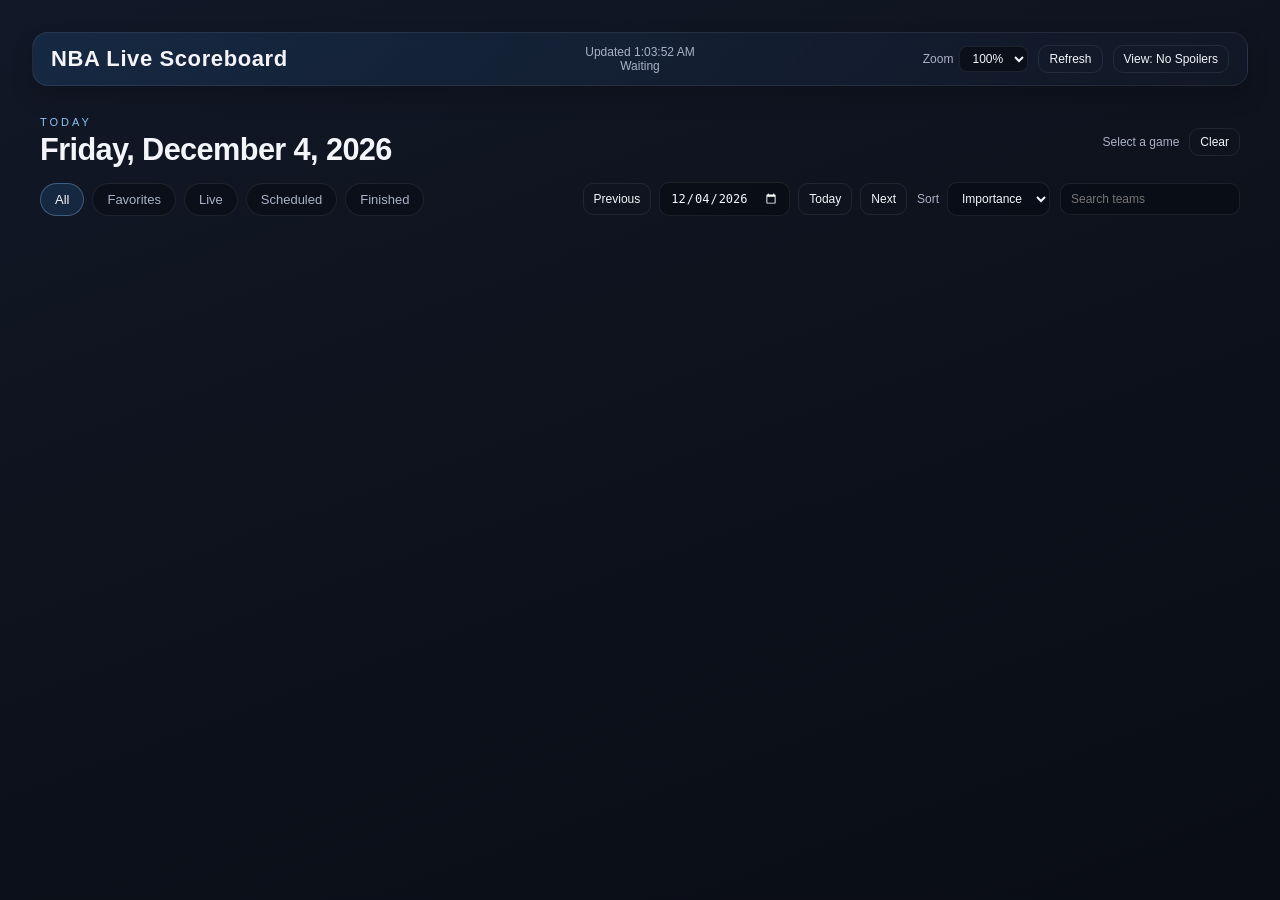
<file: rust-app/ui/index.html>
<!doctype html>
<html lang="en">
  <head>
    <meta charset="UTF-8" />
    <meta name="viewport" content="width=device-width, initial-scale=1.0" />
    <title>NBA Live Scoreboard</title>
    <link rel="stylesheet" href="styles.css" />
  </head>
  <body>
    <div class="noise"></div>
    <header class="hero">
      <div class="hero__title">
        <h1>NBA Live Scoreboard</h1>
      </div>
      <div class="hero__meta">
        <p id="updated">Updated --</p>
        <p id="status">Waiting for tipoff</p>
      </div>
      <div class="hero__controls">
        <label class="zoom-control">
          Zoom
          <select id="zoom-select">
            <option value="0.8">80%</option>
            <option value="0.9">90%</option>
            <option value="1">100%</option>
            <option value="1.1">110%</option>
            <option value="1.2">120%</option>
          </select>
        </label>
        <button class="hero__toggle" id="refresh-now" type="button">Refresh</button>
        <button class="hero__toggle" id="scoreboard-toggle" type="button">View: No Spoilers</button>
      </div>
    </header>

    <main class="layout" id="app">
      <section class="game-list" id="list-view">
        <div class="game-list__header">
          <div>
            <p class="game-list__eyebrow" id="game-list-date-label">Today</p>
            <h2 id="game-list-date-heading">Pick a game</h2>
          </div>
          <div class="game-list__meta">
            <span id="selected-game">Select a game</span>
            <button id="clear-selection" type="button">Clear</button>
          </div>
        </div>
        <div class="game-list__controls">
          <div class="game-list__filters" id="game-filters">
            <button class="game-filter is-active" data-filter="all" type="button">All</button>
            <button class="game-filter" data-filter="favorites" type="button">Favorites</button>
            <button class="game-filter" data-filter="live" type="button">Live</button>
            <button class="game-filter" data-filter="scheduled" type="button">Scheduled</button>
            <button class="game-filter" data-filter="finished" type="button">Finished</button>
          </div>
          <div class="game-list__tools">
            <div class="game-list__date-nav">
              <button id="scoreboard-date-prev" type="button" aria-label="Previous day">Previous</button>
              <label class="game-list__date-picker">
                <span class="sr-only">Scoreboard date</span>
                <input id="scoreboard-date" type="date" />
              </label>
              <button id="scoreboard-date-today" type="button">Today</button>
              <button id="scoreboard-date-next" type="button" aria-label="Next day">Next</button>
            </div>
            <label class="game-list__sort">
              Sort
              <select id="game-sort">
                <option value="importance">Importance</option>
                <option value="tipoff">Tipoff</option>
              </select>
            </label>
            <label class="game-list__search">
              <span class="sr-only">Search teams</span>
              <input id="game-search" type="search" placeholder="Search teams" autocomplete="off" />
            </label>
          </div>
        </div>
        <div class="game-list__error" id="game-list-error" role="alert" hidden></div>
        <div class="game-list__body" id="games"></div>
      </section>
      <section class="game-view" id="game-view" hidden>
        <div class="game-view__header">
        <div class="game-view__actions">
          <button id="back-to-list" type="button">Back to games</button>
          <button id="table-toggle" type="button">Stats: Expanded</button>
          <button id="stat-flash-toggle" type="button">Stat Flash: On</button>
        </div>
          <div class="game-view__meta">
            <span id="selected-game-view">Select a game</span>
          </div>
        </div>
        <section class="data-banner" id="data-banner" hidden></section>
        <section class="scoreboard" id="scoreboard">
          <div class="scoreboard__teams">
            <div class="team-card" id="away-card"></div>
            <div class="scoreboard__center" id="game-center"></div>
            <div class="team-card" id="home-card"></div>
          </div>
          <div class="scoreboard__details">
            <div id="game-details"></div>
            <button id="periods-toggle" type="button">Quarters: Show</button>
          </div>
          <div class="periods is-collapsed" id="periods"></div>
        </section>

        <section class="lineups" id="lineups">
          <div class="lineups__column">
            <h3 id="away-lineup-title"></h3>
            <div id="away-lineup"></div>
          </div>
          <div class="lineups__column">
            <h3 id="home-lineup-title"></h3>
            <div id="home-lineup"></div>
          </div>
        </section>

        <section class="tables">
          <div class="table-card">
            <div class="table-card__header" id="away-header"></div>
            <div class="table-card__body" id="away-table"></div>
          </div>
          <div class="table-card">
            <div class="table-card__header" id="home-header"></div>
            <div class="table-card__body" id="home-table"></div>
          </div>
        </section>

        <section class="last-play" id="last-play" hidden></section>

        <section class="comparison is-collapsed" id="comparison">
          <div class="comparison__head">
            <h3>Team Comparison</h3>
            <button id="comparison-toggle" type="button">Comparison: Show</button>
          </div>
          <div class="comparison__body" id="comparison-body"></div>
        </section>

        <section class="fallback" id="fallback"></section>
      </section>
    </main>

    <script type="module" src="app.js"></script>
  </body>
</html>
</file>
<file: rust-app/ui/styles.css>
:root {
  color-scheme: dark;
  --bg: #0d111b;
  --bg-alt: #121826;
  --panel: rgba(18, 24, 38, 0.92);
  --panel-strong: rgba(24, 30, 46, 0.96);
  --accent: #2e7ac7;
  --accent-soft: #8ec3f0;
  --text: #f3f5fb;
  --text-muted: #a9b2c7;
  --line: rgba(255, 255, 255, 0.08);
  --gold: #e6c368;
  font-family: "Manrope", "Segoe UI", sans-serif;
}

* {
  box-sizing: border-box;
  margin: 0;
  padding: 0;
}

.sr-only {
  position: absolute;
  width: 1px;
  height: 1px;
  padding: 0;
  margin: -1px;
  overflow: hidden;
  clip: rect(0, 0, 0, 0);
  white-space: nowrap;
  border: 0;
}

[hidden] {
  display: none !important;
}

body {
  background: radial-gradient(circle at top left, var(--matchup-a, transparent), transparent 55%),
    radial-gradient(circle at bottom right, var(--matchup-b, transparent), transparent 55%),
    linear-gradient(160deg, #121827 0%, #0d111b 55%, #0a0d16 100%);
  color: var(--text);
  min-height: 100vh;
  padding: 32px 32px 4px;
  position: relative;
  overflow-x: hidden;
}

@keyframes fadeUp {
  from {
    opacity: 0;
    transform: translateY(6px);
  }
  to {
    opacity: 1;
    transform: translateY(0);
  }
}

.noise {
  position: fixed;
  inset: 0;
  pointer-events: none;
  background-image: radial-gradient(rgba(255, 255, 255, 0.03) 1px, transparent 1px);
  background-size: 6px 6px;
  opacity: 0.12;
  mix-blend-mode: soft-light;
}

.hero {
  display: grid;
  grid-template-columns: 1fr auto 1fr;
  align-items: center;
  margin-bottom: 18px;
  padding: 12px 18px;
  border: 1px solid var(--line);
  background: linear-gradient(
    130deg,
    var(--matchup-a, rgba(46, 122, 199, 0.18)),
    var(--matchup-b, rgba(18, 24, 38, 0.96))
  );
  border-radius: 16px;
  box-shadow: 0 12px 22px rgba(0, 0, 0, 0.18);
  animation: fadeUp 0.45s ease-out;
}

.hero__toggle {
  background: transparent;
  border: 1px solid var(--line);
  color: var(--text);
  padding: 6px 10px;
  border-radius: 10px;
  font-size: 12px;
  cursor: pointer;
}

.hero__toggle:hover {
  border-color: rgba(255, 255, 255, 0.25);
}

.hero__toggle:disabled {
  opacity: 0.5;
  cursor: not-allowed;
}

.hero__controls {
  display: flex;
  align-items: center;
  gap: 10px;
  justify-self: end;
  flex-wrap: wrap;
}

.zoom-control {
  display: flex;
  align-items: center;
  gap: 6px;
  font-size: 12px;
  color: var(--text-muted);
}

.zoom-control select {
  background: rgba(8, 12, 20, 0.7);
  border: 1px solid var(--line);
  color: var(--text);
  padding: 4px 8px;
  border-radius: 8px;
  font-size: 12px;
  outline: none;
}


.scoreboard.is-collapsed {
  padding: 8px 14px;
  border-color: var(--line);
  border-left: 2px solid var(--away-color, var(--accent));
  border-right: 2px solid var(--home-color, var(--accent));
}

.scoreboard.is-collapsed .scoreboard__teams {
  grid-template-columns: minmax(0, 1fr) 120px minmax(0, 1fr);
  gap: 12px;
}

.scoreboard.is-collapsed .team-card {
  display: grid;
  grid-template-columns: minmax(0, 1fr) auto;
  grid-template-areas: "header score" "header record";
  align-items: center;
  column-gap: 16px;
  padding: 4px 8px;
  border: 0;
  background: transparent;
  box-shadow: none;
}

.scoreboard.is-collapsed #home-card {
  grid-template-columns: auto minmax(0, 1fr);
  grid-template-areas: "score header" "record header";
}

.scoreboard.is-collapsed .team-header { grid-area: header; }
.scoreboard.is-collapsed .team-score { grid-area: score; }
.scoreboard.is-collapsed .team-record { grid-area: record; }
.scoreboard.is-collapsed #away-card .team-header { justify-content: flex-start; }
.scoreboard.is-collapsed #away-card .team-logo-wrap { order: -1; }
.scoreboard.is-collapsed #home-card .team-header { justify-content: flex-end; }
.scoreboard.is-collapsed #home-card .team-logo-wrap { order: 1; }
.scoreboard.is-collapsed #away-card .team-header { text-align: left; }
.scoreboard.is-collapsed #home-card .team-header { text-align: right; }

.scoreboard.is-collapsed .team-name {
  font-size: 12px;
}

.scoreboard.is-collapsed .team-title {
  font-size: 17px;
  font-weight: 700;
}

.scoreboard.is-collapsed .team-score {
  font-size: 40px;
  line-height: 1;
  margin: 0;
}

.scoreboard.is-collapsed .team-record {
  font-size: 10px;
}

.scoreboard.is-collapsed .scoreboard__center {
  min-width: 0;
}

.scoreboard.is-collapsed .game-status {
  font-size: 11px;
}

.scoreboard.is-collapsed .game-clock {
  font-size: 19px;
  margin: 2px 0;
}

.scoreboard.is-collapsed .game-period {
  font-size: 11px;
}

.scoreboard.is-collapsed .team-logo-wrap,
.scoreboard.is-collapsed .team-logo {
  width: 56px;
  height: 56px;
}

.scoreboard.is-collapsed .scoreboard__details,
.scoreboard.is-collapsed .periods {
  display: none;
}

.scoreboard.is-hidden {
  display: none;
}

.scoreboard.is-hidden ~ .tables .stats-table tfoot td:nth-child(3) {
  visibility: hidden;
}


.hero__title {
  display: flex;
  align-items: center;
  gap: 16px;
  justify-self: start;
}

.hero__badge {
  font-size: 18px;
  letter-spacing: 2px;
  font-weight: 600;
  color: #111;
  background: var(--accent);
  padding: 8px 12px;
  border-radius: 10px;
  text-transform: uppercase;
  box-shadow: 0 6px 14px rgba(0, 0, 0, 0.2);
}

.hero__eyebrow {
  font-size: 12px;
  letter-spacing: 3px;
  text-transform: uppercase;
  color: var(--accent-soft);
}

.hero h1 {
  font-size: 22px;
  letter-spacing: 0.6px;
}

.hero__meta {
  text-align: center;
  font-size: 12px;
  color: var(--text-muted);
  justify-self: center;
  display: flex;
  flex-direction: column;
  align-items: center;
}

.layout {
  display: grid;
  gap: 18px;
}

.game-view {
  display: grid;
  gap: 16px;
}

.data-banner {
  border-radius: 16px;
  border: 1px solid transparent;
  padding: 12px 14px;
  display: grid;
  gap: 4px;
  background: rgba(18, 24, 38, 0.86);
}

.data-banner--stale {
  border-color: rgba(230, 195, 104, 0.35);
  background: linear-gradient(180deg, rgba(230, 195, 104, 0.12), rgba(18, 24, 38, 0.92));
}

.data-banner--partial,
.data-banner--pending {
  border-color: rgba(142, 195, 240, 0.35);
  background: linear-gradient(180deg, rgba(46, 122, 199, 0.14), rgba(18, 24, 38, 0.92));
}

.data-banner__title {
  font-size: 12px;
  font-weight: 700;
  letter-spacing: 1px;
  text-transform: uppercase;
}

.data-banner__message {
  font-size: 13px;
  color: var(--text);
}

.data-banner__meta {
  font-size: 11px;
  color: var(--text-muted);
}

.game-view__header {
  display: flex;
  justify-content: space-between;
  align-items: center;
  gap: 12px;
}

.game-view__actions {
  display: flex;
  align-items: center;
  gap: 8px;
}

#back-to-list {
  background: transparent;
  border: 1px solid var(--line);
  color: var(--text);
  padding: 6px 10px;
  border-radius: 10px;
  font-size: 12px;
  cursor: pointer;
}

#table-toggle,
#stat-flash-toggle,
#notifications-toggle {
  background: transparent;
  border: 1px solid var(--line);
  color: var(--text);
  padding: 6px 10px;
  border-radius: 10px;
  font-size: 12px;
  cursor: pointer;
}

#table-toggle:hover,
#stat-flash-toggle:hover,
#notifications-toggle:hover,
#back-to-list:hover {
  border-color: rgba(255, 255, 255, 0.25);
}

#back-to-list:disabled {
  opacity: 0.5;
  cursor: not-allowed;
}

.game-view__meta {
  font-size: 12px;
  color: var(--text-muted);
}

.game-list {
  padding: 12px 8px;
  animation: fadeUp 0.5s ease-out;
}

.game-list__header {
  display: flex;
  justify-content: space-between;
  align-items: center;
  gap: 16px;
  margin-bottom: 14px;
}

.game-list__eyebrow {
  font-size: 11px;
  letter-spacing: 3px;
  text-transform: uppercase;
  color: var(--accent-soft);
}

.game-list__header h2 {
  font-size: clamp(24px, 2.4vw, 34px);
  letter-spacing: -0.02em;
  margin-top: 4px;
}

.game-list__meta {
  display: flex;
  align-items: center;
  gap: 10px;
  font-size: 12px;
  color: var(--text-muted);
}

.game-list__controls {
  display: flex;
  justify-content: space-between;
  align-items: center;
  gap: 14px;
  margin-bottom: 16px;
  flex-wrap: wrap;
}

.game-list__filters {
  display: flex;
  align-items: center;
  gap: 8px;
  flex-wrap: wrap;
}

.game-filter {
  background: rgba(8, 12, 20, 0.55);
  border: 1px solid var(--line);
  color: var(--text-muted);
  padding: 8px 14px;
  border-radius: 999px;
  font-size: 13px;
  cursor: pointer;
  transition: border-color 0.2s ease, color 0.2s ease, background 0.2s ease;
}

.game-filter:hover,
.game-filter.is-active {
  border-color: rgba(142, 195, 240, 0.35);
  color: var(--text);
}

.game-filter.is-active {
  background: rgba(46, 122, 199, 0.18);
}

.game-list__tools {
  display: flex;
  align-items: center;
  gap: 10px;
  flex-wrap: wrap;
}

.game-list__date-nav {
  display: flex;
  align-items: center;
  gap: 8px;
  flex-wrap: wrap;
}

.game-list__date-picker {
  display: flex;
  align-items: center;
}

.game-list__sort,
.game-list__search {
  display: flex;
  align-items: center;
  gap: 8px;
  font-size: 12px;
  color: var(--text-muted);
}

.game-list__date-picker input,
.game-list__sort select,
.game-list__search input {
  background: rgba(8, 12, 20, 0.7);
  border: 1px solid var(--line);
  color: var(--text);
  padding: 8px 10px;
  border-radius: 10px;
  font-size: 12px;
  outline: none;
}

.game-list__search input {
  min-width: 180px;
}

.game-list__date-nav button {
  background: transparent;
  border: 1px solid var(--line);
  color: var(--text);
  padding: 8px 10px;
  border-radius: 10px;
  font-size: 12px;
  cursor: pointer;
}

.game-list__date-nav button:hover {
  border-color: rgba(255, 255, 255, 0.25);
}

#clear-selection {
  background: transparent;
  border: 1px solid var(--line);
  color: var(--text);
  padding: 6px 10px;
  border-radius: 10px;
  font-size: 12px;
  cursor: pointer;
}

#clear-selection:disabled {
  opacity: 0.4;
  cursor: not-allowed;
}

.game-list__body {
  display: grid;
  gap: 24px;
}

.game-list__group {
  display: grid;
  gap: 10px;
}

.game-list__section-head {
  display: flex;
  justify-content: space-between;
  align-items: baseline;
  gap: 12px;
}

.game-list__section {
  font-size: 11px;
  text-transform: uppercase;
  letter-spacing: 2px;
  color: var(--text-muted);
}

.game-list__count {
  font-size: 12px;
  color: var(--text-muted);
}

.game-list__section-grid {
  display: grid;
  grid-template-columns: minmax(0, 1fr);
  gap: 0;
  border: 1px solid var(--line);
  border-radius: 10px;
  overflow: hidden;
}
.game-item {
  display: grid;
  grid-template-columns: 34px minmax(0, 1fr) 34px;
  align-items: center;
  background: rgba(18, 27, 42, 0.78);
  border-bottom: 1px solid var(--line);
  padding: 0 12px;
  color: inherit;
}

.game-item:last-child { border-bottom: 0; }

.game-item--favorite {
  background: rgba(46, 122, 199, 0.09);
}

.game-item:hover {
  background: rgba(46, 122, 199, 0.15);
}

.game-item.is-selected {
  border-color: var(--accent);
  box-shadow: 0 0 0 1px rgba(46, 122, 199, 0.4);
}

.game-item__select {
  border: 0;
  background: transparent;
  color: inherit;
  cursor: pointer;
  display: grid;
  grid-template-columns: minmax(0, 1fr) 64px 120px 64px minmax(0, 1fr);
  align-items: center;
  gap: 12px;
  min-height: 68px;
  width: 100%;
  text-align: left;
  font: inherit;
}

.game-item__team {
  display: flex;
  align-items: center;
  gap: 12px;
  min-width: 0;
  font-size: 16px;
  font-weight: 700;
}

.game-item__team--home {
  justify-content: flex-end;
  text-align: right;
}

.game-item__team--home .logo-badge { order: 1; }

.game-item__team-name {
  overflow-wrap: anywhere;
}

.game-item__score {
  font-size: 24px;
  font-weight: 700;
  color: var(--text);
  min-width: 20px;
  text-align: center;
}

.status-live {
  color: #e05555;
  font-size: 12px;
  vertical-align: baseline;
}

.logo-badge {
  display: inline-flex;
  align-items: center;
  justify-content: center;
  width: 22px;
  height: 22px;
  margin-right: 6px;
  border-radius: 0;
  background: transparent;
  color: var(--text-muted);
  font-size: 10px;
  font-weight: 700;
  text-transform: uppercase;
}

.logo-badge img {
  width: 20px;
  height: 20px;
  object-fit: contain;
}

.game-item .logo-badge {
  width: 40px;
  height: 40px;
  flex: 0 0 40px;
  margin: 0;
}

.game-item .logo-badge img {
  width: 38px;
  height: 38px;
}

.game-item .team-fav {
  width: 30px;
  height: 36px;
}

button:focus-visible,
select:focus-visible,
input:focus-visible {
  outline: 2px solid var(--accent-soft);
  outline-offset: 2px;
}

.team-fav {
  background: transparent;
  border: none;
  color: var(--text-muted);
  padding: 0;
  border-radius: 999px;
  width: 18px;
  height: 18px;
  line-height: 1;
  cursor: pointer;
  transition: transform 0.15s ease, color 0.15s ease;
  display: inline-flex;
  align-items: center;
  justify-content: center;
  margin: 0;
}

.team-fav:disabled {
  opacity: 0.4;
  cursor: not-allowed;
}

.team-fav.is-active {
  color: #e05555;
  text-shadow: 0 0 6px rgba(224, 85, 85, 0.4);
}

.team-fav:not(:disabled):hover {
  transform: scale(1.12);
}

.team-fav svg {
  width: 14px;
  height: 14px;
}

.team-fav svg path {
  fill: transparent;
  stroke: currentColor;
  stroke-width: 1.6;
}

.team-fav.is-active svg path {
  fill: currentColor;
}

.game-item__meta {
  display: flex;
  flex-direction: column;
  align-items: center;
  justify-content: center;
  gap: 3px;
  min-width: 0;
  text-align: center;
  line-height: 1.25;
}

.game-item__meta-status,
.game-item__meta-detail {
  color: var(--text-muted);
  font-size: 11px;
}

.game-item__meta-status {
  font-weight: 600;
}

.game-item__meta--live .game-item__meta-status {
  color: #ff8991;
  letter-spacing: 0.06em;
  text-transform: uppercase;
}

.game-item__meta-time {
  color: var(--text);
  font-size: 13px;
  font-weight: 700;
  font-variant-numeric: tabular-nums;
}

.game-list__error {
  margin-bottom: 16px;
  padding: 12px 14px;
  border: 1px solid rgba(224, 85, 85, 0.45);
  border-radius: 10px;
  background: rgba(224, 85, 85, 0.1);
  color: #ffd9d9;
}

.game-list__empty {
  font-size: 12px;
  color: var(--text-muted);
  padding: 12px;
}

.scoreboard {
  border-radius: 20px;
  background: var(--panel);
  padding: 16px;
  border: 1px solid var(--line);
  box-shadow: 0 12px 20px rgba(0, 0, 0, 0.2);
  animation: fadeUp 0.55s ease-out 0.1s both;
}

.scoreboard__teams {
  display: grid;
  grid-template-columns: 1fr 110px 1fr;
  gap: 12px;
  align-items: center;
}

.team-card {
  padding: 12px;
  border-radius: 14px;
  background: var(--panel-strong);
  border: 1px solid var(--team-color-soft, transparent);
  box-shadow: inset 0 0 0 1px var(--team-color-soft, transparent);
  min-width: 0;
}

.team-header {
  display: flex;
  align-items: center;
  justify-content: space-between;
  gap: 10px;
}

.team-logo-wrap {
  position: relative;
  width: 38px;
  height: 38px;
}

.team-logo {
  width: 38px;
  height: 38px;
  object-fit: contain;
  filter: drop-shadow(0 4px 10px rgba(0, 0, 0, 0.35));
  opacity: 0;
  transition: opacity 0.2s ease;
}

.team-logo.is-hidden {
  opacity: 0;
}

.team-logo-wrap.is-loaded .team-logo {
  opacity: 1;
}

.team-logo-wrap.is-loaded .team-logo-fallback {
  opacity: 0;
}

.team-logo-fallback {
  position: absolute;
  inset: 0;
  display: grid;
  place-items: center;
  border-radius: 50%;
  background: var(--team-color-soft, rgba(255, 255, 255, 0.1));
  color: var(--team-color, var(--text));
  font-size: 11px;
  font-weight: 700;
  letter-spacing: 1px;
  text-transform: uppercase;
}

#away-card {
  text-align: right;
}

#away-card .team-header {
  justify-content: flex-end;
}

#home-card {
  text-align: left;
}

#home-card .team-header {
  justify-content: flex-start;
}

#home-card .team-logo-wrap {
  order: -1;
}

#away-card .team-score {
  transform-origin: right center;
}

#home-card .team-score {
  transform-origin: left center;
}

.team-name {
  font-size: 14px;
  color: var(--text-muted);
}

.team-title {
  font-size: 18px;
  margin-top: 4px;
}

.team-score {
  display: inline-block;
  font-size: 30px;
  font-weight: 700;
  margin-top: 4px;
  color: #ffffff;
  text-shadow: none;
  transform-origin: center;
}

.team-record {
  font-size: 12px;
  color: var(--text-muted);
}

.scoreboard__center {
  text-align: center;
  min-width: 110px;
}

.game-status {
  font-size: 12px;
  text-transform: uppercase;
  letter-spacing: 1px;
  color: var(--gold);
}

.game-clock {
  font-size: 20px;
  margin: 6px 0;
}

.game-period {
  font-size: 11px;
  color: var(--text-muted);
}

.game-phase {
  font-size: 11px;
  color: var(--accent-soft);
  margin-top: 4px;
  text-transform: uppercase;
  letter-spacing: 1px;
}

.scoreboard__details {
  display: flex;
  justify-content: space-between;
  margin-top: 8px;
  font-size: 12px;
  color: var(--text-muted);
  flex-wrap: wrap;
  gap: 8px 16px;
  align-items: center;
}

.scoreboard__details button {
  background: transparent;
  border: 1px solid var(--line);
  color: var(--text);
  padding: 4px 10px;
  border-radius: 10px;
  font-size: 11px;
  cursor: pointer;
}

.scoreboard__details button:disabled {
  opacity: 0.4;
  cursor: not-allowed;
}

.periods {
  margin-top: 6px;
  padding-top: 6px;
  border-top: 1px solid var(--line);
}

.periods.is-collapsed {
  display: none;
}

.periods table {
  width: 100%;
  border-collapse: collapse;
  font-size: 11px;
}

.periods th,
.periods td {
  padding: 6px 8px;
  text-align: center;
  color: var(--text-muted);
}

.periods th:first-child,
.periods td:first-child {
  text-align: left;
}

.periods thead th {
  font-weight: 600;
  color: var(--text);
}

.last-play {
  background: var(--panel);
  border: 1px solid var(--line);
  border-radius: 12px;
  padding: 12px;
  position: relative;
  display: grid;
  gap: 10px;
  animation: fadeUp 0.55s ease-out 0.2s both;
}

.last-play__head {
  display: flex;
  align-items: flex-start;
  justify-content: space-between;
  gap: 12px;
  flex-wrap: wrap;
  padding-bottom: 10px;
  border-bottom: 1px solid rgba(255, 255, 255, 0.06);
}

.last-play__title {
  font-size: 16px;
  color: var(--text);
  font-weight: 700;
}

.last-play__meta {
  display: flex;
  align-items: center;
  flex-wrap: wrap;
  gap: 6px;
}

.last-play__chip {
  display: inline-flex;
  align-items: center;
  min-height: 22px;
  padding: 3px 8px;
  border-radius: 999px;
  border: 1px solid var(--line);
  background: rgba(255, 255, 255, 0.03);
  color: var(--text-muted);
  font-size: 10px;
  letter-spacing: 0.35px;
  text-transform: uppercase;
}

.last-play__chip--team {
  color: var(--gold);
  border-color: rgba(230, 195, 104, 0.2);
  background: rgba(230, 195, 104, 0.08);
}

.last-play__chip--stale {
  color: #ffe8ad;
  border-color: rgba(230, 195, 104, 0.3);
  background: rgba(230, 195, 104, 0.1);
}

.last-play__chip--score {
  gap: 6px;
  color: var(--accent-soft);
  border-color: rgba(142, 195, 240, 0.26);
  background: rgba(142, 195, 240, 0.08);
}

.last-play__score-side {
  display: inline-flex;
  align-items: center;
  gap: 4px;
}

.last-play__score-separator {
  display: inline-flex;
  align-items: center;
}

.last-play__score-label,
.last-play__score-value {
  display: inline-flex;
  align-items: center;
}

.last-play__description {
  font-size: 14px;
  line-height: 1.5;
  color: var(--text);
  font-weight: 600;
  text-wrap: pretty;
  flex: 1 1 280px;
  min-width: 0;
}

.last-play__list {
  display: grid;
  gap: 0;
  max-height: 500px;
  overflow-y: auto;
  padding-right: 4px;
  scrollbar-width: thin;
  scrollbar-color: transparent transparent;
}

.last-play__list:hover,
.last-play__list:focus-within {
  scrollbar-color: rgba(142, 195, 240, 0.3) transparent;
}

.last-play__back-to-top {
  position: absolute;
  top: 8px;
  right: 14px;
  z-index: 2;
  display: inline-flex;
  align-items: center;
  gap: 6px;
  min-height: 30px;
  padding: 5px 12px;
  border-radius: 999px;
  border: 1px solid rgba(142, 195, 240, 0.22);
  background: rgba(142, 195, 240, 0.08);
  color: var(--accent-soft);
  font-size: 11px;
  font-weight: 600;
  letter-spacing: 0.4px;
  text-transform: uppercase;
  cursor: pointer;
}

.last-play__back-to-top:hover {
  background: rgba(142, 195, 240, 0.14);
}

.last-play__item {
  display: flex;
  flex-wrap: wrap;
  gap: 10px;
  align-items: center;
  padding: 8px 10px;
  border-bottom: 1px solid var(--line);
}

.last-play__time {
  font-size: 12px;
  line-height: 1.35;
  color: var(--text-muted);
  letter-spacing: 0.8px;
  text-transform: uppercase;
  font-weight: 700;
  flex: 0 0 auto;
}

.last-play__item-meta {
  display: inline-flex;
  flex-wrap: wrap;
  gap: 6px;
  align-items: center;
}

.last-play__note {
  font-size: 11px;
  color: var(--text-muted);
  line-height: 1.45;
}

.comparison {
  background: var(--panel);
  border: 1px solid var(--line);
  border-radius: 18px;
  padding: 14px;
  display: grid;
  gap: 10px;
}

.comparison__head {
  display: flex;
  align-items: center;
  justify-content: space-between;
  gap: 12px;
}

.comparison__head h3 {
  font-size: 13px;
  text-transform: uppercase;
  letter-spacing: 2px;
  color: var(--text-muted);
}

.comparison__head button {
  background: transparent;
  border: 1px solid var(--line);
  color: var(--text);
  padding: 4px 10px;
  border-radius: 10px;
  font-size: 11px;
  cursor: pointer;
}

.comparison__head button:disabled {
  opacity: 0.4;
  cursor: not-allowed;
}

.comparison.is-collapsed .comparison__body {
  display: none;
}

.comparison__rows {
  display: grid;
  gap: 10px;
}

.comparison__row {
  display: grid;
  grid-template-columns: 70px 1fr;
  align-items: center;
  gap: 10px;
}

.comparison__label {
  font-size: 12px;
  color: var(--text-muted);
}

.comparison__values {
  display: grid;
  grid-template-columns: 50px 1fr 50px;
  align-items: center;
  gap: 8px;
}

.comparison__value {
  font-size: 12px;
  text-align: center;
}

.comparison__value.is-lead {
  color: var(--gold);
  font-weight: 700;
}

.comparison__bar {
  position: relative;
  height: 8px;
  border-radius: 999px;
  background: rgba(255, 255, 255, 0.08);
  overflow: hidden;
}

.comparison__bar-fill {
  --away-ratio: 0.5;
  position: absolute;
  inset: 0;
  background: linear-gradient(
    90deg,
    var(--away-color, rgba(255, 255, 255, 0.7)) calc(var(--away-ratio) * 100%),
    var(--home-color, rgba(255, 255, 255, 0.7)) calc(var(--away-ratio) * 100%)
  );
}

.lineups {
  background: var(--panel);
  border: 1px solid var(--line);
  border-radius: 18px;
  padding: 16px;
  display: grid;
  grid-template-columns: repeat(auto-fit, minmax(220px, 1fr));
  gap: 16px;
}

.lineups.is-hidden {
  display: none;
}

.lineups__column h3 {
  font-size: 12px;
  text-transform: uppercase;
  letter-spacing: 2px;
  color: var(--text-muted);
  margin-bottom: 8px;
  display: flex;
  align-items: center;
}

.lineup-row {
  display: flex;
  justify-content: space-between;
  align-items: center;
  font-size: 12px;
  padding: 6px 0;
  border-bottom: 1px solid rgba(255, 255, 255, 0.06);
}

.lineup-row:last-child {
  border-bottom: none;
}

.lineup-row__name {
  font-weight: 600;
}

.lineup-row__meta {
  color: var(--text-muted);
  font-size: 11px;
}

.tables {
  display: grid;
  grid-template-columns: repeat(auto-fit, minmax(320px, 1fr));
  gap: 16px;
}

.table-card {
  background: var(--panel);
  border-radius: 12px;
  padding: 12px;
  border: 1px solid var(--line);
  animation: fadeUp 0.55s ease-out 0.2s both;
  overflow: hidden;
}

.table-card:first-child { border-color: var(--away-color, var(--line)); }
.table-card:nth-child(2) { border-color: var(--home-color, var(--line)); }

.table-card__body {
  max-height: calc(100vh - 320px);
  overflow: auto;
  padding-right: 4px;
  scrollbar-width: thin;
  scrollbar-color: transparent transparent;
}

.table-card__body.is-hidden {
  display: none;
}

.table-placeholder {
  padding: 18px 12px;
  border: 1px dashed var(--line);
  border-radius: 12px;
  text-align: center;
  font-size: 12px;
  color: var(--text-muted);
}

.scoreboard.is-collapsed ~ .tables .table-card__body,
.scoreboard.is-hidden ~ .tables .table-card__body {
  max-height: calc(100vh - 220px);
}

.table-card__body.scroll-active {
  scrollbar-color: rgba(169, 178, 199, 0.55) transparent;
}

.table-card__body::-webkit-scrollbar {
  width: 8px;
}

.table-card__body::-webkit-scrollbar-track {
  background: transparent;
}

.table-card__body::-webkit-scrollbar-thumb {
  background-color: transparent;
  border-radius: 999px;
  transition: background-color 0.25s ease;
}

.table-card__body.scroll-active::-webkit-scrollbar-thumb,
.table-card__body:hover::-webkit-scrollbar-thumb {
  background-color: rgba(169, 178, 199, 0.55);
}

.table-card:nth-child(2) {
  animation-delay: 0.3s;
}

.table-card__header {
  display: flex;
  justify-content: space-between;
  align-items: center;
  margin-bottom: 12px;
}

.table-title {
  font-size: 20px;
  display: inline-flex;
  align-items: center;
  gap: 8px;
}

.table-title .logo-badge {
  width: 32px;
  height: 32px;
  margin-right: 0;
}

.table-title .logo-badge img { width: 30px; height: 30px; }

.table-subtitle {
  font-size: 12px;
  color: var(--text-muted);
}

.stats-table {
  width: 100%;
  border-collapse: collapse;
  font-size: 12px;
  font-variant-numeric: tabular-nums;
  table-layout: auto;
}

.stats-table thead {
  position: sticky;
  top: 0;
  background: rgba(10, 14, 26, 0.98);
  z-index: 1;
}

.stats-table tfoot td {
  position: sticky;
  bottom: 0;
  background: rgba(10, 14, 26, 0.98);
  z-index: 1;
}

.stats-table th,
.stats-table td {
  padding: 6px 3px;
  text-align: right;
  border-bottom: 1px solid var(--line);
  white-space: nowrap;
}

.stats-table th:not(:last-child),
.stats-table td:not(:last-child) {
  border-right: 1px solid rgba(255, 255, 255, 0.035);
}

.stats-table th:last-child,
.stats-table td:last-child {
  border-right: 1px solid rgba(255, 255, 255, 0.05);
}

.stats-table th:first-child,
.stats-table td:first-child {
  text-align: left;
  width: 24%;
}

.stats-table tbody tr:hover {
  background: rgba(255, 255, 255, 0.06);
}

.stats-table .player-inactive,
.stats-table .player-dnp {
  color: rgba(255, 255, 255, 0.3);
  opacity: 0.55;
}

.stats-table .player-on-court {
  background: rgba(230, 195, 104, 0.08);
}

.stats-table .player-on-court .player-name strong {
  color: var(--gold);
}

.stats-table .player-empty td {
  color: transparent;
}

.stats-table td.stat-bump {
  animation: statFlash 0.6s ease-out;
}

.stats-table .player-inactive .player-status,
.stats-table .player-dnp .player-status {
  color: rgba(239, 157, 157, 0.7);
}

.stats-table .row-highlight {
  background: rgba(255, 255, 255, 0.06);
}

.stats-table .col-highlight {
  background: rgba(255, 255, 255, 0.06);
}

.stats-table .row-highlight.col-highlight {
  background: rgba(255, 255, 255, 0.1);
}

.player-name {
  display: flex;
  gap: 8px;
  align-items: center;
  min-width: 0;
}

.player-name span {
  font-size: 10px;
  color: var(--text-muted);
  white-space: nowrap;
  overflow: hidden;
  text-overflow: ellipsis;
}

.player-status {
  font-size: 10px;
  text-transform: uppercase;
  color: var(--accent-soft);
  margin-left: 6px;
}

.player-name .player-starter {
  font-size: 10px;
  font-weight: 600;
  color: var(--gold);
}

.total-row {
  font-weight: 700;
  color: var(--gold);
}

@keyframes scorePop {
  0% {
    transform: scale(1);
  }
  35% {
    transform: scale(1.12);
  }
  100% {
    transform: scale(1);
  }
}

@keyframes statFlash {
  0% {
    background-color: rgba(255, 255, 255, 0.18);
    color: #ffffff;
  }
  100% {
    background-color: transparent;
    color: inherit;
  }
}

.team-score.score-bump {
  animation: scorePop 0.6s ease-out;
}

body.table-compact .stats-table th:nth-child(6),
body.table-compact .stats-table td:nth-child(6),
body.table-compact .stats-table th:nth-child(7),
body.table-compact .stats-table td:nth-child(7),
body.table-compact .stats-table th:nth-child(8),
body.table-compact .stats-table td:nth-child(8),
body.table-compact .stats-table th:nth-child(9),
body.table-compact .stats-table td:nth-child(9),
body.table-compact .stats-table th:nth-child(13),
body.table-compact .stats-table td:nth-child(13),
body.table-compact .stats-table th:nth-child(14),
body.table-compact .stats-table td:nth-child(14) {
  display: none;
}

body.table-compact .stats-table th,
body.table-compact .stats-table td {
  padding: 4px 4px;
}

body.table-compact .player-name {
  gap: 5px;
}

body.table-compact .player-name span,
body.table-compact .player-status,
body.table-compact .player-name .player-starter {
  font-size: 9px;
}

.fallback {
  font-size: 14px;
  color: var(--text-muted);
  padding: 18px;
  border-radius: 18px;
  border: 1px dashed var(--line);
}

@media (max-width: 1100px) {
  .tables { grid-template-columns: minmax(0, 1fr); }
}

@media (max-width: 920px) {
  body {
    padding: 20px;
  }

  .hero {
    display: flex;
    flex-direction: column;
    align-items: flex-start;
    gap: 14px;
  }

  .scoreboard__teams {
    grid-template-columns: 1fr;
  }

  .scoreboard__center {
    order: -1;
  }

  .scoreboard.is-collapsed .scoreboard__teams {
    grid-template-columns: minmax(0, 1fr) 90px minmax(0, 1fr);
  }

  .scoreboard.is-collapsed .scoreboard__center { order: 0; }

  .game-item__select {
    grid-template-columns: minmax(0, 1fr) 42px 100px 42px minmax(0, 1fr);
    gap: 6px;
  }
}

@media (max-width: 680px) {
  .game-item {
    grid-template-columns: 30px minmax(0, 1fr) 30px;
    padding: 0 4px;
  }

  .game-item__select {
    grid-template-columns: minmax(0, 1fr) 34px 70px 34px minmax(0, 1fr);
    gap: 3px;
  }

  .game-item__team { font-size: 12px; gap: 4px; }
  .game-item .logo-badge { width: 24px; height: 24px; flex-basis: 24px; }
  .game-item .logo-badge img { width: 22px; height: 22px; }
  .game-item__score { font-size: 17px; }
  .game-item__meta-time { font-size: 11px; }
  .game-item__meta-status,
  .game-item__meta-detail { font-size: 10px; }
  .scoreboard.is-collapsed .scoreboard__teams {
    grid-template-columns: minmax(0, 1fr) 68px minmax(0, 1fr);
    gap: 4px;
  }
  .scoreboard.is-collapsed .team-card { column-gap: 4px; padding: 4px 0; }
  .scoreboard.is-collapsed .team-title { font-size: 12px; }
  .scoreboard.is-collapsed .team-score { font-size: 22px; }
  .scoreboard.is-collapsed .team-logo-wrap,
  .scoreboard.is-collapsed .team-logo { width: 28px; height: 28px; }
}
</file>
